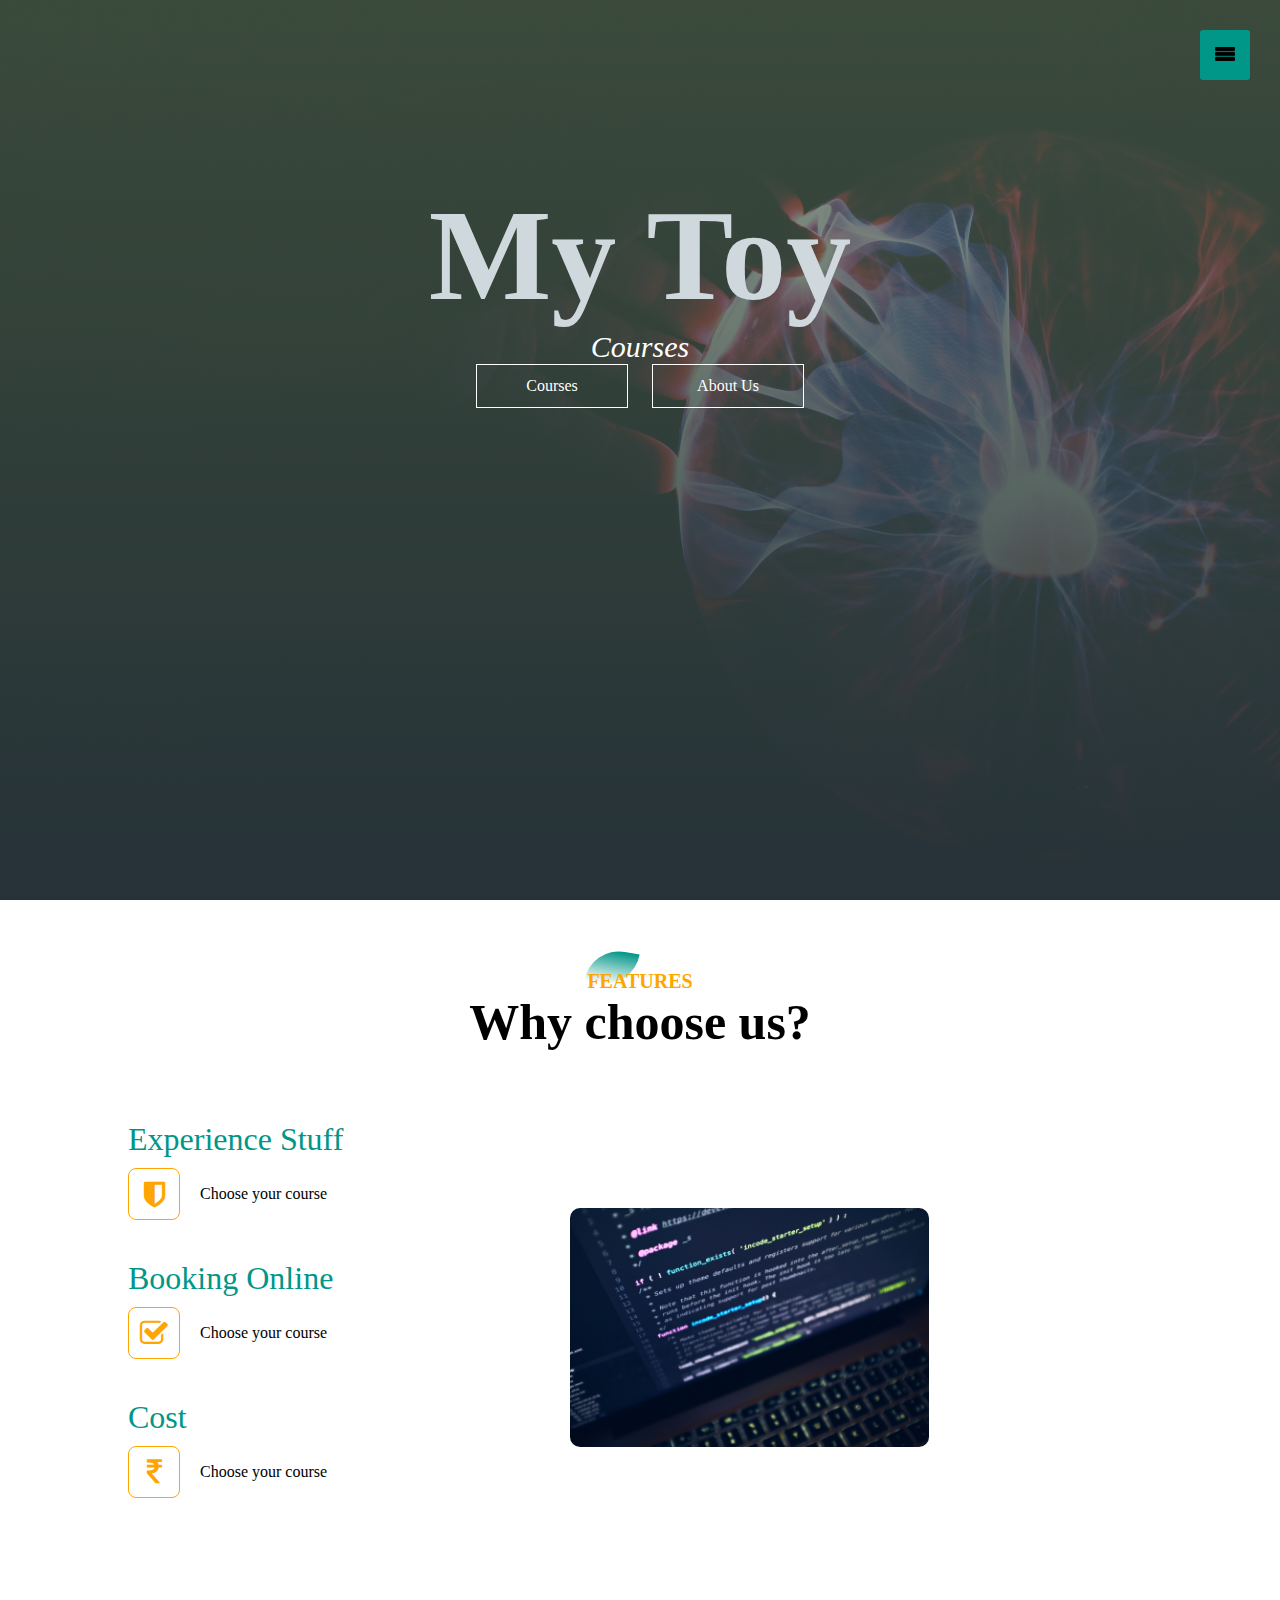
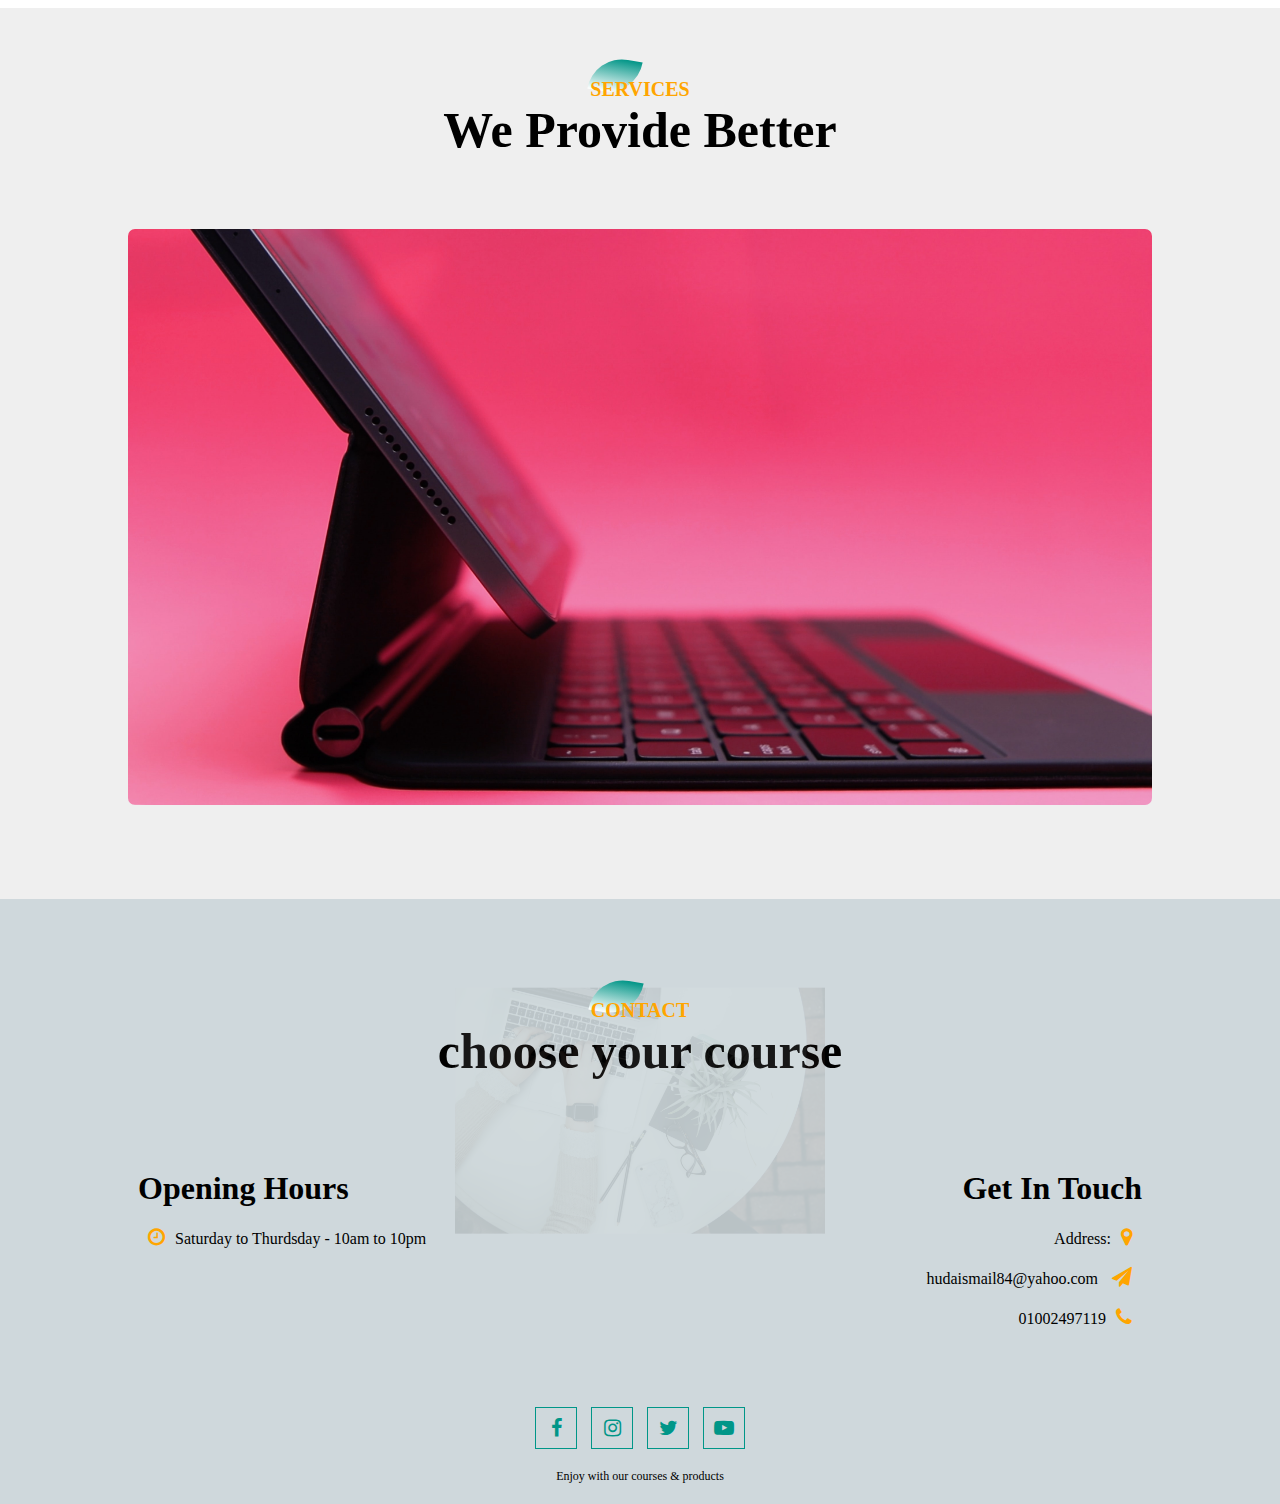
<file: index.html>
<!DOCTYPE html>
<html lang="en">
<head>
<link href="anim.css" rel="stylesheet">
<link rel="stylesheet" href="https://stackpath.bootstrapcdn.com/font-awesome/4.7.0/css/font-awesome.min.css">

<meta name="viewport" content="width = device-width, initial-scale=1">

<title>My Toy</title>
</head>
<body>
<section id="background">
	
	<div class="background-text">
		<h1>My Toy</h1>
		<p>Courses</p>
		<div class="btn">
		<a href="home.html"><span></span>Courses</a>
		<a href="home1.html"><span></span>About Us</a>
		</div>
</section>

<div id="sideNav">
	<nav>
	<ul>
	<li><a href="#">Register</a></li>
	<li><a href="#">Login</a></li>
	<li><a href="#">Appointment</a></li>
	<li><a href="#">Contact</a></li>
	</ul>
	</nav>
</div>

<div id="menuBtn">
	<img src="logoicon2.png" id="menu"> 
</div>

<!----------------features------------>

<section id="feature">
<div class="title-text">
<p>FEATURES</p>
<h1>Why choose us?</h1>
</div>

<div class="feature-box">
	<div class="features">
		<h1>Experience Stuff</h1>
		<div class="features-desc">
		<div class="features-icon">
			<i class="fa fa-shield"></i>
		</div>
		<div class="features-text">Choose your course
		</div>
		</div>
		<h1>Booking Online</h1>
		<div class="features-desc">
		<div class="features-icon">
			<i class="fa fa-check-square-o"></i>
		</div>
		<div class="features-text">Choose your course
		</div>
		</div>
		<h1>Cost</h1>
		<div class="features-desc">
		<div class="features-icon">
			<i class="fa fa-inr"></i>
		</div>
		<div class="features-text">Choose your course
		</div>
		</div>
	</div>

	<div class="features-img">
		<img src="tec1.jpg">
	</div>
	
</div>
</section>

<!--------------services------------>

<section id="service">
	<div class="title-text">
	<P>SERVICES</P>
	<h1>We Provide Better</h1>
	</div>
	<div class="service-box">
		<div class="single-service">
			<img src="images/tec2.jpg">
			<div class="overlay"></div>
		</div>
	</div>
</section>

<!--------------footer-------------->

<section id="footer">
	<img src="comp.jpg" class="footer-img">
	<div class="title-text">
		<p>CONTACT</p>
		<h1>choose your course</h1>
	</div>
<div class="footer-row">
<div class="footer-left">
	<h1>Opening Hours</h1>
	<p><i class="fa fa-clock-o"></i>Saturday to Thurdsday - 10am to 10pm</p>
</div>
<div class="footer-right">
	<h1>Get In Touch</h1>
	<p>Address:<i class="fa fa-map-marker"></i></p>
	<p>hudaismail84@yahoo.com <i class="fa fa-paper-plane"></i></p>
	<p>01002497119<i class="fa fa-phone"></i></p>
</div>
</div>

<div class="social-links">
	<a href="https://www.facebook.com/My-Toy-Egypt-962582920572811/" target="_blank"><i class="fa fa-facebook"></i></a>
	<i class="fa fa-instagram"></i>
	<i class="fa fa-twitter"></i>
	<a href="https://www.youtube.com/channel/UCEKuuagjy4011ea3ORYDAoA" target="_blank"><i class="fa fa-youtube-play"></i></a>
	<p>Enjoy with our courses & products</p>
</div>
	

</section>
<!--------------script-------------->
<script>
var menuBtn = document.getElementById("menuBtn")
var sideNav = document.getElementById("sideNav")
var menu = document.getElementById("menu");

sideNav.style.right = "-250";

menuBtn.onclick = function(){
	if(sideNav.style.right == "-250px"){
		sideNav.style.right = "0";
		menu.src = "images/logoicon2.png";
	}
	else{
	    sideNav.style.right = "-250px";
	    menu.src = "images/logoicon2.png"
	}
}
</script>

</body>
</html>
</file>
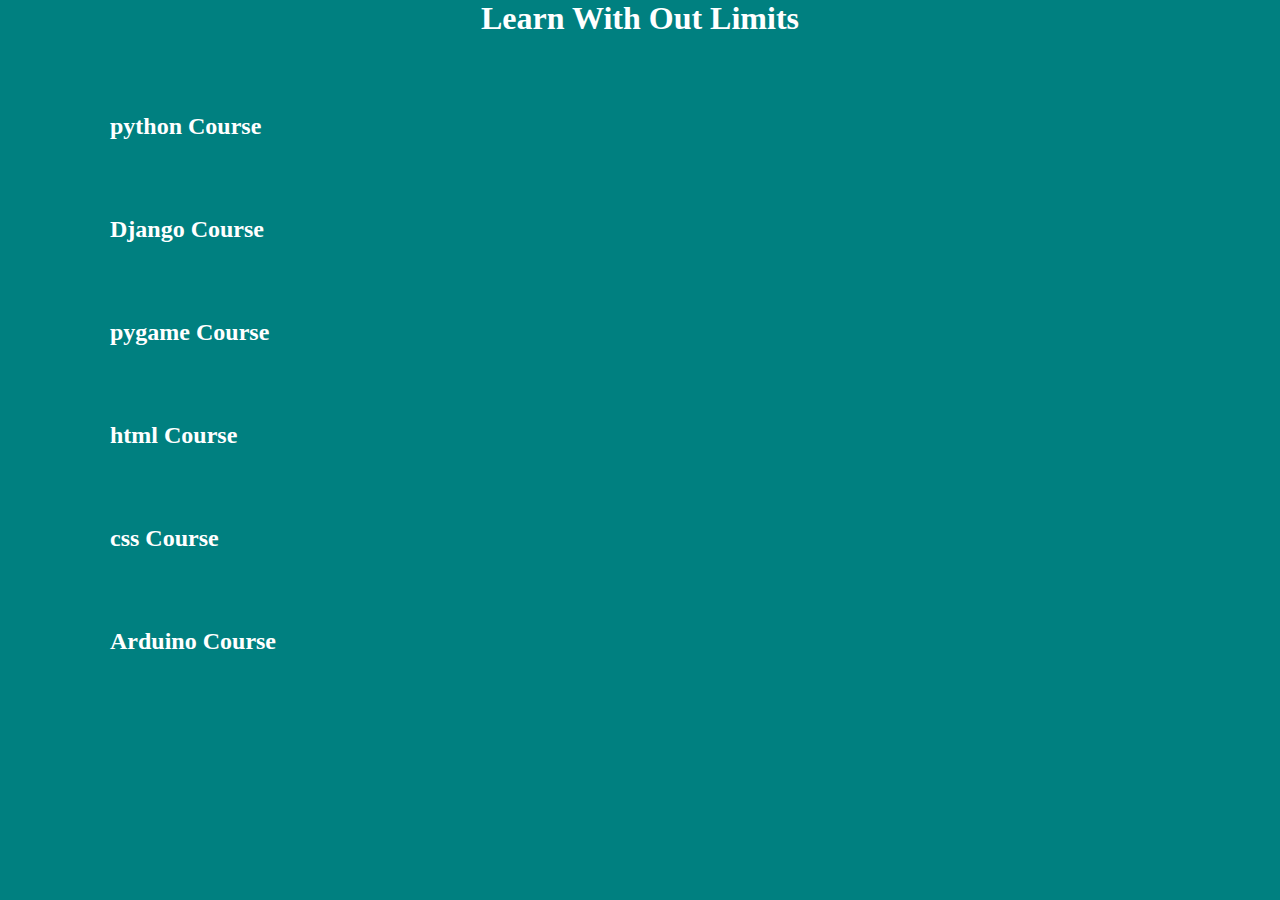
<file: home1.html>
<!DOCTYPE html>
<html lang="en">
<head>
<link href="anim.css" rel="stylesheet">
<link rel="stylesheet" href="https://stackpath.bootstrapcdn.com/font-awesome/4.7.0/css/font-awesome.min.css">

<meta name="viewport" content="width = device-width, initial-scale=1">

<title>About Us</title>
</head>
<style>
h1{color:white;}
div{color:white;margin-left:110px;margin-top:40px;}
</style>
<body bgcolor="teal">

<h1><center>Learn With Out Limits</center></h1><br><br>

<div><h2>python Course</h2></div><br><br>
<div><h2>Django Course</h2></div><br><br>
<div><h2>pygame Course</h2></div><br><br>
<div><h2>html Course</h2></div><br><br>
<div><h2>css Course</h2></div><br><br>
<div><h2>Arduino Course</h2></div><br><br>
</body>
</html>
</file>
<file: anim.css>
*{margin:0 ; padding:0; font-family:'Poppins',san-serif;}
#background{
	background:linear-gradient(rgba(84,110,84,0.6),rgb(38,50,56)),url(tec.jpg);
	background-size:cover;
	background-position:center;
	height:100vh;
}

.logo{
	width:140px;
	position:absolute;
	top:4%;
	left:10%;
	color:black;
	}
.background-text{
	text-align:center;
	color:#fff;
	padding-top:180px;
}
.background-text h1{
	font-size:130px;
	font-family:'Kaushan Script' , cursive;
	color:rgb(207,216,220);
}
.background-text p{
	font-size:30px;
	font-style:italic;
}
.btn a{
	width:150px;
	text-decoration:none;
	display:inline-block;
	margin:0  10px;
	padding:12px  0;
	color:white;
	border: .5px solid white;
	position:relative;
	z-index:1;
	transition: color 0.5s;
}
.btn a span{
	width:0;
	height:100%;
	position:absolute;
	top:0;
	left:0;
	background:white;
	z-index:-1;
	transition:0.5s;
}
.btn a:hover span{
	width:100%;
}
.btn a:hover {color:black;}

/*----------------li ul-----------------*/

#sideNav{
	width:250px;
	height:100vh;
	position:fixed;
	right:-250px;
	top:0;
	background:#009688;
	z-index:2;
	transition:0.5s;
}
nav ul li{
	list-style:none;
	margin:50px 20px;
}
nav ul li a{
	text-decoration:none;
	color:white;
}

#menuBtn{
	width:50px;
	height:50px;
	background:#009688;
	text-align:center;
	position:fixed;
	right:30px;
	top:30px;
	border-radius:3px;
	z-index:30;
	cursor:pointer;
}
#menuBtn img{
	width:20px;
	margin-top:17px;
}

@media screen and (max-width:770px){
	.background-text h1{
			font-size:44px;
	}
	.btn a{
		display:block;
		margin:20px auto;
	}
}

/*-----features------*/

#feature{
	width:100%;
	padding:70px 0;
}
.title-text{
	text-align:center;
	padding-bottom:70px;
}


.title-text p{
	margin:auto;
	font-size:20px;
	color:orange;
	font-weight:bold;
	position:relative;
	z-index:1;
	display:inline-block;
}

.title-text p::after{
	content:'';
	width:50px;
	height:35px;
	background:linear-gradient(#019587,white);
	position:absolute;
	top:-20px;
	left:0;
	z-index:-1;
	transform:rotate(10deg);
	border-top-left-radius:35px;
	border-bottom-right-radius:35px;
	
}


.title-text h1{
	font-size:50px;
}

.feature-box{
	width:80%;
	margin:auto;
	display:flex;
	flex-wrap:wrap;
	align-items:center;
	text-align:center;
}
.features{
	flex-baises:50%;
}

.features-img{
	flex-basis:50%;
	margin:auto;
}
.features-img img{
	width:70%;
	border-radius:10px;
}
.features h1{
	text-align:left;
	margin-bottom:10px;
	font-weight:100;
	color:#009688;
}

.features-desc{
	display:flex;
	align-items:center;
	margin-bottom:40px;
}

.features-icon .fa{
	width:50px;
	height:50px;
	font-size:30px;
	line-height:50px;
	border-radius:8px;
	color:orange;
	border:1px solid orange;
}
.features-text{
	padding:0 20px;
	text-align:initial;
}

@media screen and (max-width:770px){
	.title-text h1{
		font-size:35px;
	}
	.features{
	flex-baises:100%;
	}
	.features-img{
	flex-basis:100%;
	}
	.features-img img{
	width:100%;
	}
}

/*------service----*/	

#service{
	width:100%;
	padding:70px 0;
	background:#efefef;
}
	
.service-box{
	width:80%;
	display:flex;
	flex-wrap:wrap;
	justify-content:space-around;
	margin:auto;
}
.single-service{
	flex-baises:48%;
	text-align:center;
	border-radius:7px;
	margin-bottom:20px;
	color:white;
	position:relative;
}	
.single-service img{
		width:100%;
		border-radius:7px;
}
.overlay{
	width:100%;
	height:100%;
	position:absolute;
	top:0;
	border-radius:7px;
	cursor:pointer;
	background:linear-gradient(rgba(0,0,0,0.5),#009688);
	opacity:0;
	transition:1s;
}	
.single-service:hover .overlay{
	opacity:1;
	
}

/*-----footer----*/

#footer{
	padding:100px 0 20px;
	background:rgb(207,216,220);
	position:relative;
}

.footer-row{
	width:80%;
	margin:0 auto;
	display:flex;
	justify-content:space-between;
	flex-wrap:wrap;
}
.footer-left,.footer-right{
	flex-basis:45%;
	padding:10px;
	margin-bottom:20px;
}
.footer-right{
	text-align:right;
}	
.footer-row h1{
	margin:10px 0;
}
.footer-row p{
	line-height:35px;
}

.footer-left .fa, .footer-right .fa{
	font-size:20px;
	color:orange;
	margin:10px;
}

.footer-img{
	max-width:370px;
	opacity:0.1;
	position:absolute;
	left:50%;
	top:35%;
	transform:translate(-50%,-50%);
}

.social-links{
	text-align:center;
}
.social-links .fa{
	height:40px;
	width:40px;
	font-size:20px;
	line-height:40px;
	border:1px solid #009688;
	margin:40px 5px 0;
	color:#009688;
	cursor:pointer;
	transition:0.5s;
}

.social-links .fa:hover{
	background:#009688;
	color:white;
	transform:translateY(-7px);
}

.social-links p{
	font-size:12px;
	margin-top:20px;
}

@media screen and (max-width:770px){
	.footer-left,.footer-right{
		flex-basis:100%;
		font-size:14px;
	}
	.footer-img{
		top:25%;
	}
}
</file>
